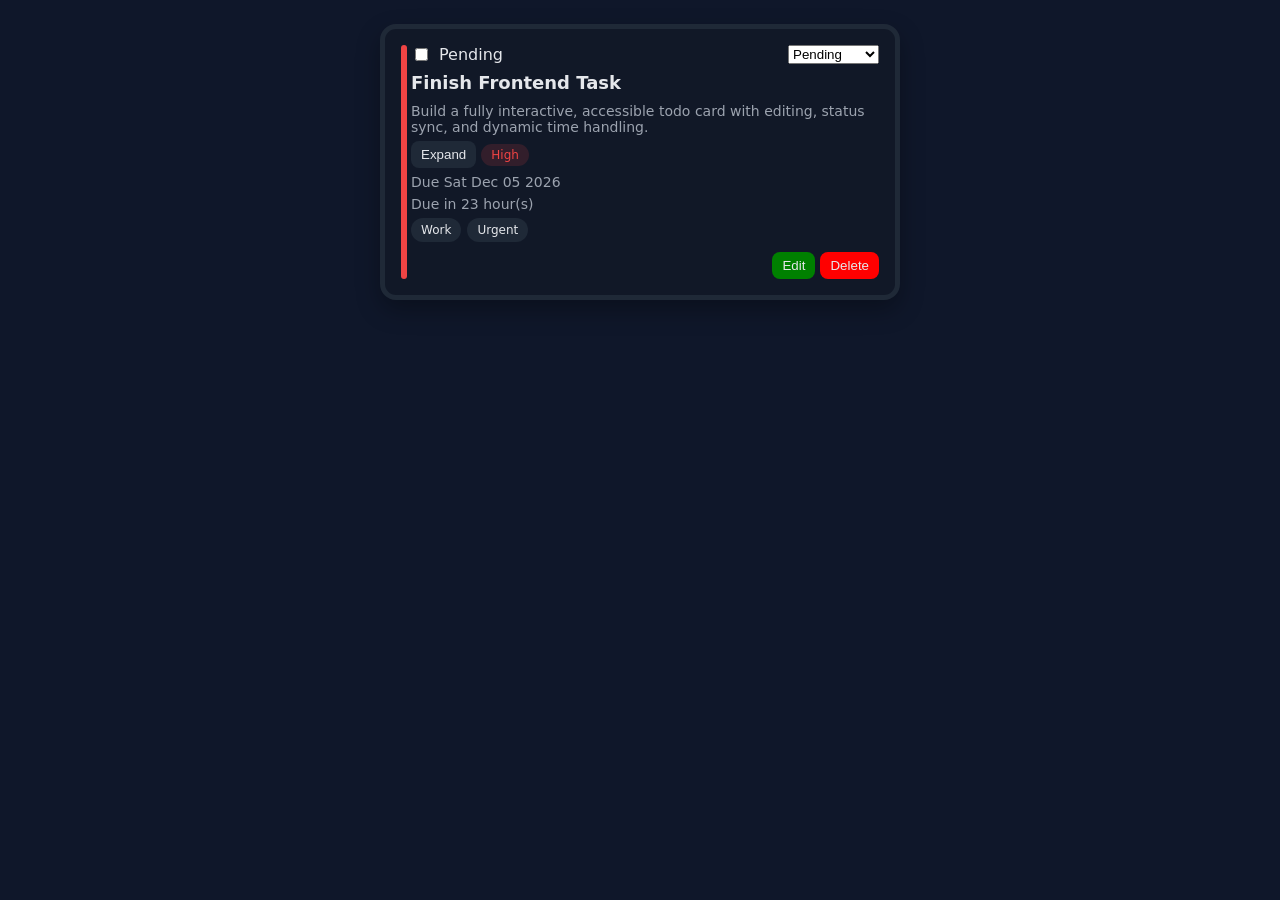
<file: index.html>
<!DOCTYPE html>
<html lang="en">
<head>
<meta charset="UTF-8" />
<meta name="viewport" content="width=device-width, initial-scale=1.0"/>
<link rel="stylesheet" href="edit.css">
<title>Advanced Todo Card</title>

</head>
<body>
<article data-testid="test-todo-card" id="card">

<div class="wrapper">
<div class="indicator" id="priorityIndicator" data-testid="test-todo-priority-indicator"></div>

<!-- HEADER -->
<div class="row">
  <div class="left">
    <input type="checkbox" id="check" data-testid="test-todo-complete-toggle"/>
    <span data-testid="test-todo-status" id="status">Pending</span>
  </div>

  <select id="statusControl" data-testid="test-todo-status-control">
    <option>Pending</option>
    <option>In Progress</option>
    <option>Done</option>
  </select>
</div>

<h2 data-testid="test-todo-title"></h2>

<div 
  id="descSection"
  data-testid="test-todo-collapsible-section"
  class="collapsed"
>
  <p data-testid="test-todo-description"></p>
</div>

<button id="expandBtn" data-testid="test-todo-expand-toggle"
aria-expanded="false">Expand</button>

<span class="badge" data-testid="test-todo-priority" id="priority"></span>

<p>
  <time data-testid="test-todo-due-date" id="dueDate"></time>
</p>

<p id="timeRemaining" data-testid="test-todo-time-remaining" aria-live="polite"></p>

<p id="overdue" data-testid="test-todo-overdue-indicator"></p>

<div class="tags" data-testid="test-todo-tags">
  <span class="tag" data-testid="test-todo-tag-work">Work</span>
  <span class="tag" data-testid="test-todo-tag-urgent">Urgent</span>
</div>

<div class="row" style="margin-top:10px;">
  <div></div>
  <div>
    <button class="edi" data-testid="test-todo-edit-button" id="editBtn">Edit</button>
    <button class="del" data-testid="test-todo-delete-button" onclick="alert('Delete clicked')">Delete</button>
  </div>
</div>

<!-- EDIT FORM -->
<form id="editForm" data-testid="test-todo-edit-form">
  <label>Title</label>
  <input id="editTitle" data-testid="test-todo-edit-title-input"/>

  <label>Description</label>
  <textarea id="editDesc" data-testid="test-todo-edit-description-input"></textarea>

  <label>Priority</label>
  <select id="editPriority" data-testid="test-todo-edit-priority-select">
    <option>Low</option>
    <option>Medium</option>
    <option>High</option>
  </select>

  <label>Due Date</label>
  <input type="datetime-local" id="editDate" data-testid="test-todo-edit-due-date-input"/>

  <button type="button" id="saveBtn" data-testid="test-todo-save-button">Save</button>
  <button type="button" id="cancelBtn" data-testid="test-todo-cancel-button">Cancel</button>
</form>

</div>
</article>


<script src="file.js"></script>

</body>
</html>
</file>
<file: edit.css>
:root {
  --bg:#0f172a; --card:#111827; --border:#1f2937;
  --text:#e5e7eb; --muted:#9ca3af; --accent:#38bdf8;
  --high:#ef4444; --medium:#f59e0b; --low:#22c55e;
}
*{box-sizing:border-box}
body{
  margin:0; font-family:Inter,system-ui,Arial;
  background:var(--bg); color:var(--text);
  display:flex; justify-content:center; padding:24px;
}
article{
  width:100%; max-width:480px;
  background:var(--card); border:5px solid var(--border);
  border-radius:16px; padding:16px; box-shadow:0 10px 25px rgba(0,0,0,.3);
  transition: 0.2s ease;
}

article:hover {
  transform: translateY(-2px);
}

/* header row */
.row{display:flex; align-items:center; justify-content:space-between; gap:8px}
.left{display:flex; align-items:center; gap:8px}
.right{display:flex; align-items:center; gap:8px}

/* text */
h2{margin:8px 0 4px 0; font-size:18px}
.done h2{ text-decoration:line-through; color:var(--muted)}
p{margin:6px 0; color:var(--muted); font-size:14px}

/* badges */
.badge{padding:4px 10px; border-radius:999px; font-size:12px}
.high{background:rgba(239,68,68,.15); color:var(--high)}
.medium{background:rgba(245,158,11,.15); color:var(--medium)}
.low{background:rgba(34,197,94,.15); color:var(--low)}

/* priority indicator */
.indicator{
  width:6px; height:100%; border-radius:6px;
  position:absolute; left:0; top:0;
}
.indicator.high{background:var(--high)}
.indicator.medium{background:var(--medium)}
.indicator.low{background:var(--low)}

.wrapper{position:relative; padding-left:10px}

/* tags */
.tags{display:flex; flex-wrap:wrap; gap:6px}
.tag{background:#1f2937; padding:5px 10px; border-radius:999px; font-size:12px}

/* buttons */
button{
  padding:6px 10px; border-radius:8px; border:none;
  background:#1f2937; color:var(--text); cursor:pointer;
}
button:focus{outline:2px solid var(--accent)}
button:hover{background:#374151}

/* edit form */
form{display:none; margin-top:12px}
form input, form textarea, form select{
  width:100%; margin-bottom:8px; padding:6px;
  border-radius:6px; border:1px solid #374151;
  background:#0f172a; color:white;
}

/* collapse */
.collapsed{max-height:60px; overflow:hidden}

/* overdue */
.overdue{color:var(--high); font-weight:bold}

/* responsive */
@media(min-width:768px){
  article{max-width:520px}
}

.edi {
    background-color: green;
}

.del {
    background-color: red;
}
</file>
